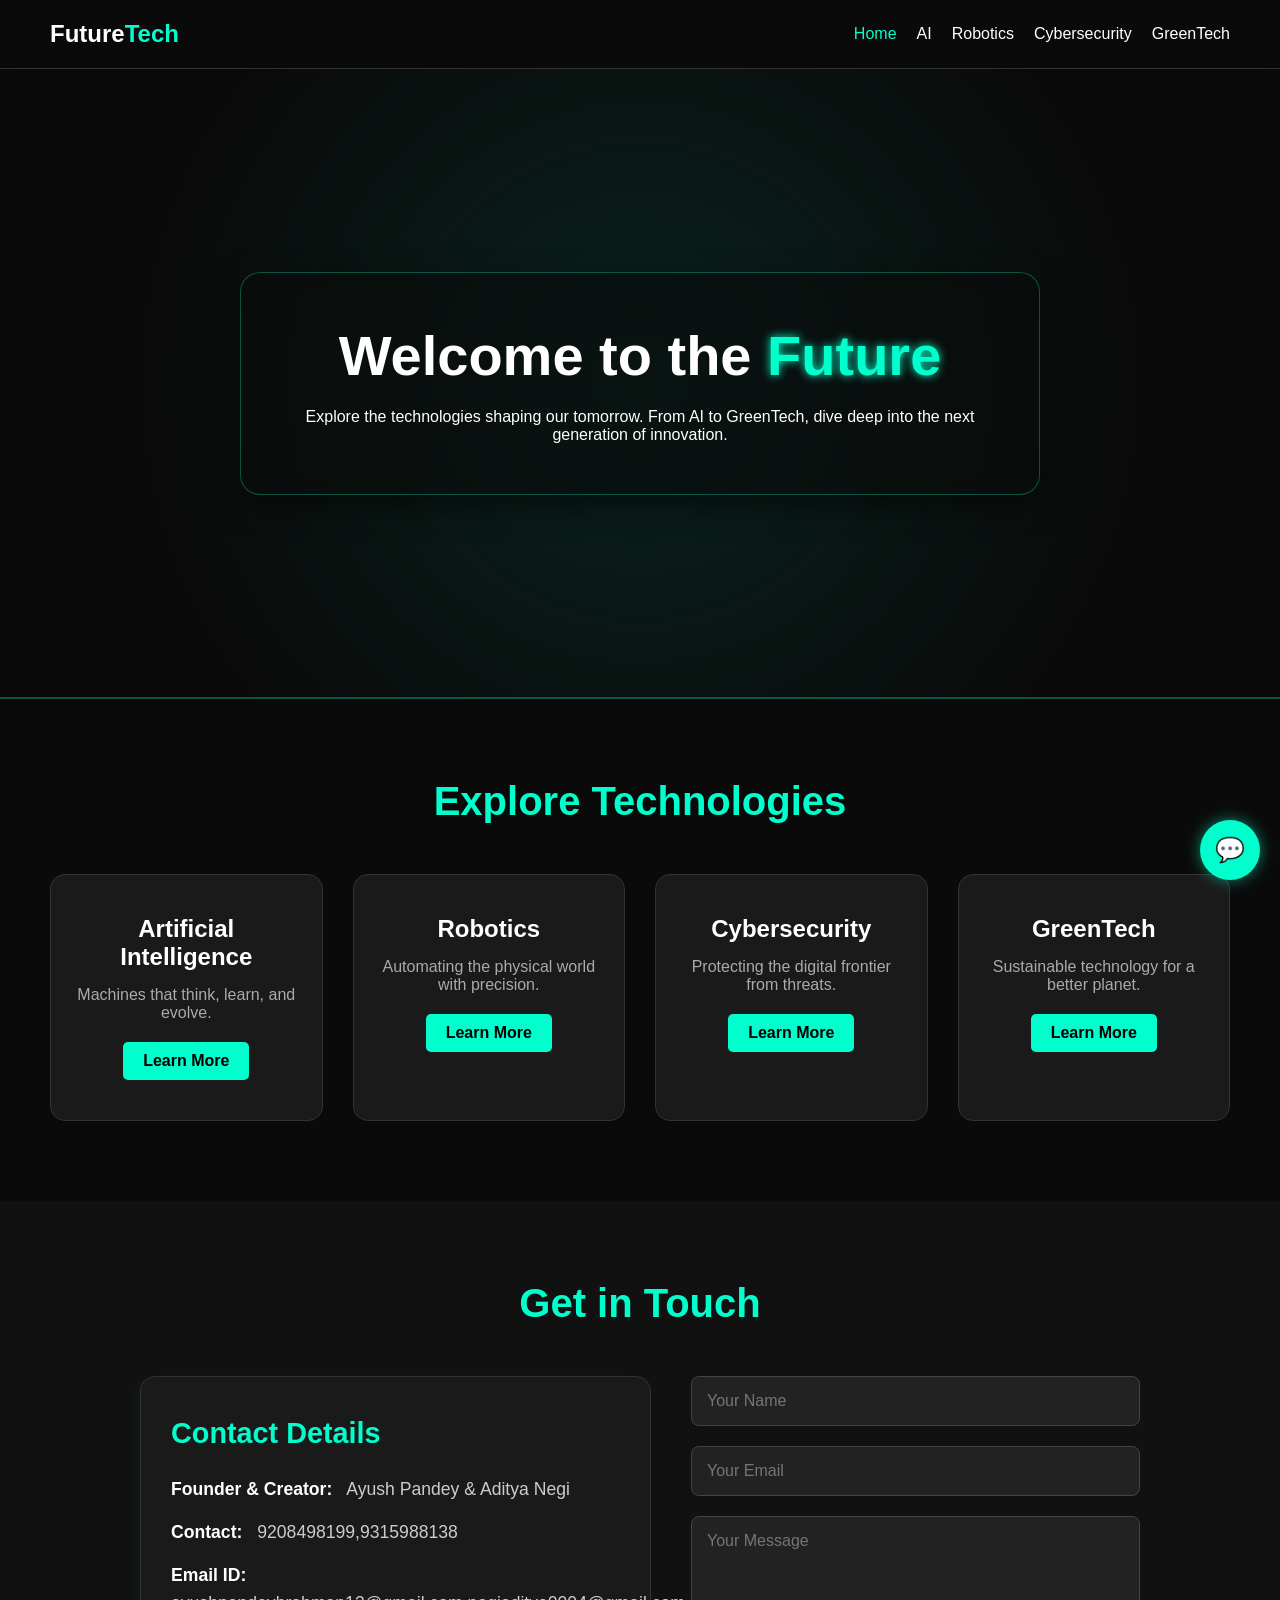
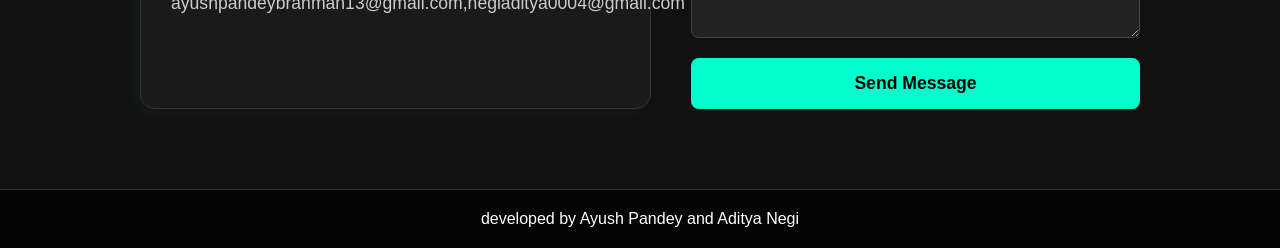
<file: index.html>
<!DOCTYPE html>
<html lang="en">
<head>
    <meta charset="UTF-8">
    <meta name="viewport" content="width=device-width, initial-scale=1.0">
    <title>Future Tech | Home</title>
    <link rel="stylesheet" href="style.css">
</head>
<body>

    <nav>
        <div class="logo">Future<span>Tech</span></div>
        <ul class="nav-links">
            <li><a href="index.html" class="active">Home</a></li>
            <li><a href="ai.html">AI</a></li>
            <li><a href="robotics.html">Robotics</a></li>
            <li><a href="cybersecurity.html">Cybersecurity</a></li>
            <li><a href="greentech.html">GreenTech</a></li>
        </ul>
    </nav>

    <main>
        <header class="hero video-hero">
            <video autoplay loop muted playsinline class="bg-video">
                <source src="AI_Bots_and_Futuristic_Cars_Video.mp4" type="video/mp4">
                Your browser does not support the video tag.
            </video>
            
            <div class="hero-content animate-fade floating-3d">
                <h1>Welcome to the <span class="highlight">Future</span></h1>
                <p>Explore the technologies shaping our tomorrow. From AI to GreenTech, dive deep into the next generation of innovation.</p>
            </div>
        </header>

        <section class="tech-section">
            <h2 class="section-title">Explore Technologies</h2>
            <div class="grid-container">
                <div class="card" onclick="location.href='ai.html'">
                    <h3>Artificial Intelligence</h3>
                    <p>Machines that think, learn, and evolve.</p>
                    <span class="btn">Learn More</span>
                </div>
                <div class="card" onclick="location.href='robotics.html'">
                    <h3>Robotics</h3>
                    <p>Automating the physical world with precision.</p>
                    <span class="btn">Learn More</span>
                </div>
                <div class="card" onclick="location.href='cybersecurity.html'">
                    <h3>Cybersecurity</h3>
                    <p>Protecting the digital frontier from threats.</p>
                    <span class="btn">Learn More</span>
                </div>
                <div class="card" onclick="location.href='greentech.html'">
                    <h3>GreenTech</h3>
                    <p>Sustainable technology for a better planet.</p>
                    <span class="btn">Learn More</span>
                </div>
            </div>
        </section>

        <section class="contact-section">
            <h2 class="section-title">Get in Touch</h2>
            <div class="contact-container animate-fade">
                
                <div class="contact-info">
                    <h3>Contact Details</h3>
                    <p><strong>Founder & Creator:</strong> Ayush Pandey & Aditya Negi</p>
                    <p><strong>Contact:</strong> 9208498199,9315988138</p>
                    <p><strong>Email ID:</strong> ayushpandeybrahman13@gmail.com,negiaditya0004@gmail.com</p>
                </div>

                <form class="contact-form" action="https://formsubmit.co/ayushpandeybrahman13@gmail.com" method="POST">
                    <input type="hidden" name="_captcha" value="false">
                    <input type="hidden" name="_subject" value="New Submission on Future Tech Portfolio!">
                    
                    <input type="text" name="name" placeholder="Your Name" required>
                    <input type="email" name="email" placeholder="Your Email" required>
                    <textarea name="message" rows="5" placeholder="Your Message" required></textarea>
                    <button type="submit">Send Message</button>
                </form>

            </div>
        </section>
    </main>

    <div class="chatbot-container">
        <button class="chat-toggle" id="chatToggle">💬</button>
        <div class="chat-box" id="chatBox">
            <div class="chat-header">TechBot 🤖</div>
            <div class="chat-body" id="chatBody">
                <p class="bot-msg">Hi! How can I help you with Future Tech today?</p>
            </div>
            <div class="chat-input">
                <input type="text" id="userInput" placeholder="Type a message...">
                <button id="sendBtn">Send</button>
            </div>
        </div>
    </div>

    <footer>
        <p>developed by Ayush Pandey and Aditya Negi</p>
    </footer>

    <script src="script.js"></script>
</body>
</html>
</file>
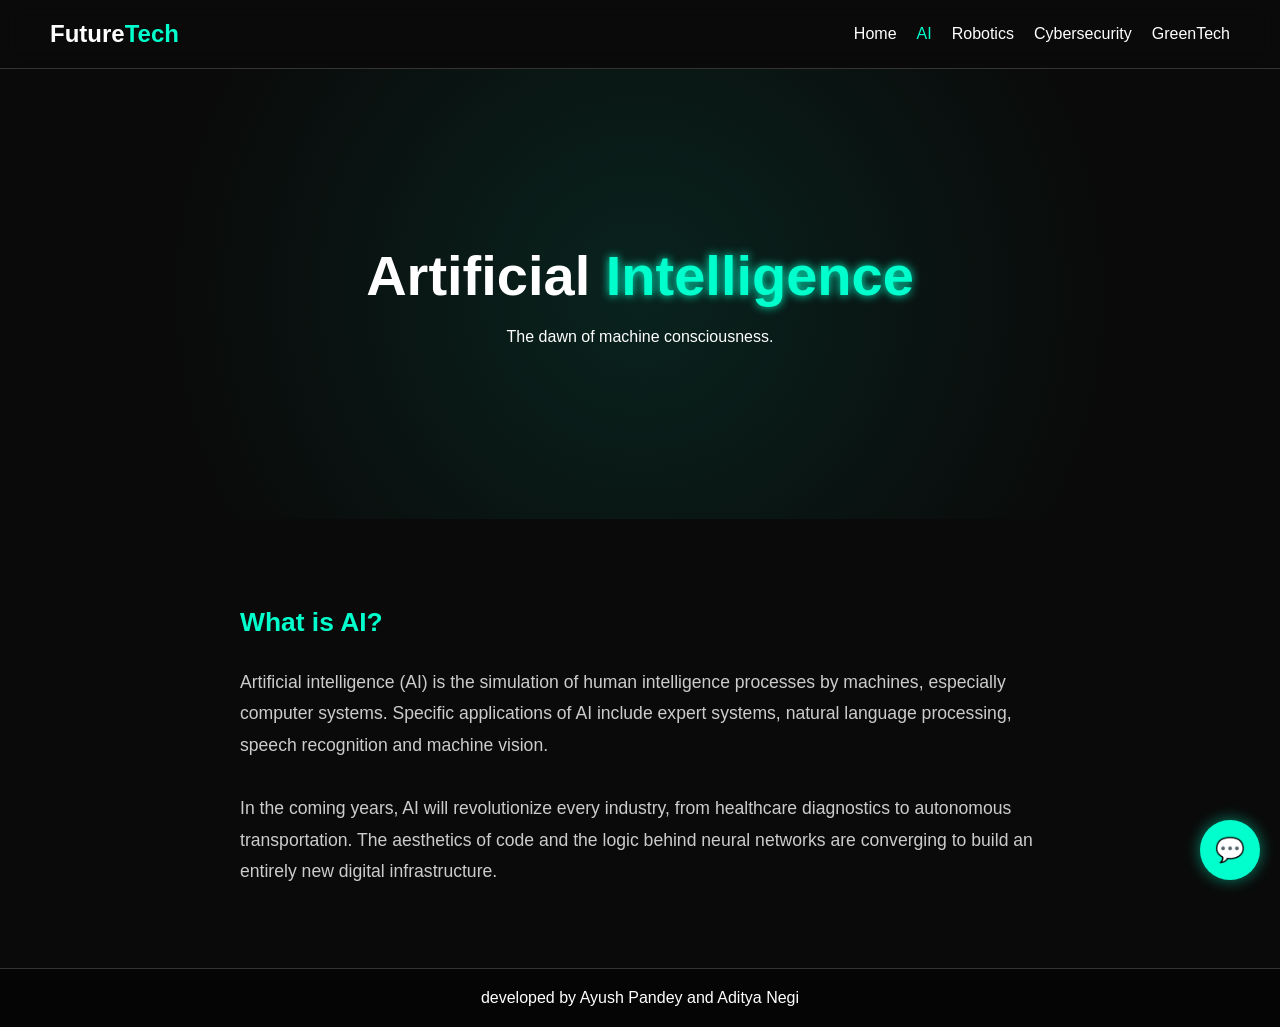
<file: ai.html>
<!DOCTYPE html>
<html lang="en">
<head>
    <meta charset="UTF-8">
    <meta name="viewport" content="width=device-width, initial-scale=1.0">
    <title>Future Tech | AI</title>
    <link rel="stylesheet" href="style.css">
</head>
<body>

    <nav>
        <div class="logo">Future<span>Tech</span></div>
        <ul class="nav-links">
            <li><a href="index.html">Home</a></li>
            <li><a href="ai.html" class="active">AI</a></li>
            <li><a href="robotics.html">Robotics</a></li>
            <li><a href="cybersecurity.html">Cybersecurity</a></li>
            <li><a href="greentech.html">GreenTech</a></li>
        </ul>
    </nav>

    <main>
        <header class="hero">
            <div class="hero-content animate-fade">
                <h1>Artificial <span class="highlight">Intelligence</span></h1>
                <p>The dawn of machine consciousness.</p>
            </div>
        </header>

        <section class="tech-section animate-fade">
            <div class="details-container">
                <h2>What is AI?</h2>
                <p>Artificial intelligence (AI) is the simulation of human intelligence processes by machines, especially computer systems. Specific applications of AI include expert systems, natural language processing, speech recognition and machine vision.</p>
                <br>
                <p>In the coming years, AI will revolutionize every industry, from healthcare diagnostics to autonomous transportation. The aesthetics of code and the logic behind neural networks are converging to build an entirely new digital infrastructure.</p>
            </div>
        </section>
    </main>

    <div class="chatbot-container">
        <button class="chat-toggle" id="chatToggle">💬</button>
        <div class="chat-box" id="chatBox">
            <div class="chat-header">TechBot 🤖</div>
            <div class="chat-body" id="chatBody">
                <p class="bot-msg">Hi! Ready to dive into AI?</p>
            </div>
            <div class="chat-input">
                <input type="text" id="userInput" placeholder="Type a message...">
                <button id="sendBtn">Send</button>
            </div>
        </div>
    </div>

    <footer>
        <p>developed by Ayush Pandey and Aditya Negi</p>
    </footer>

    <script src="script.js"></script>
</body>
</html>
</file>
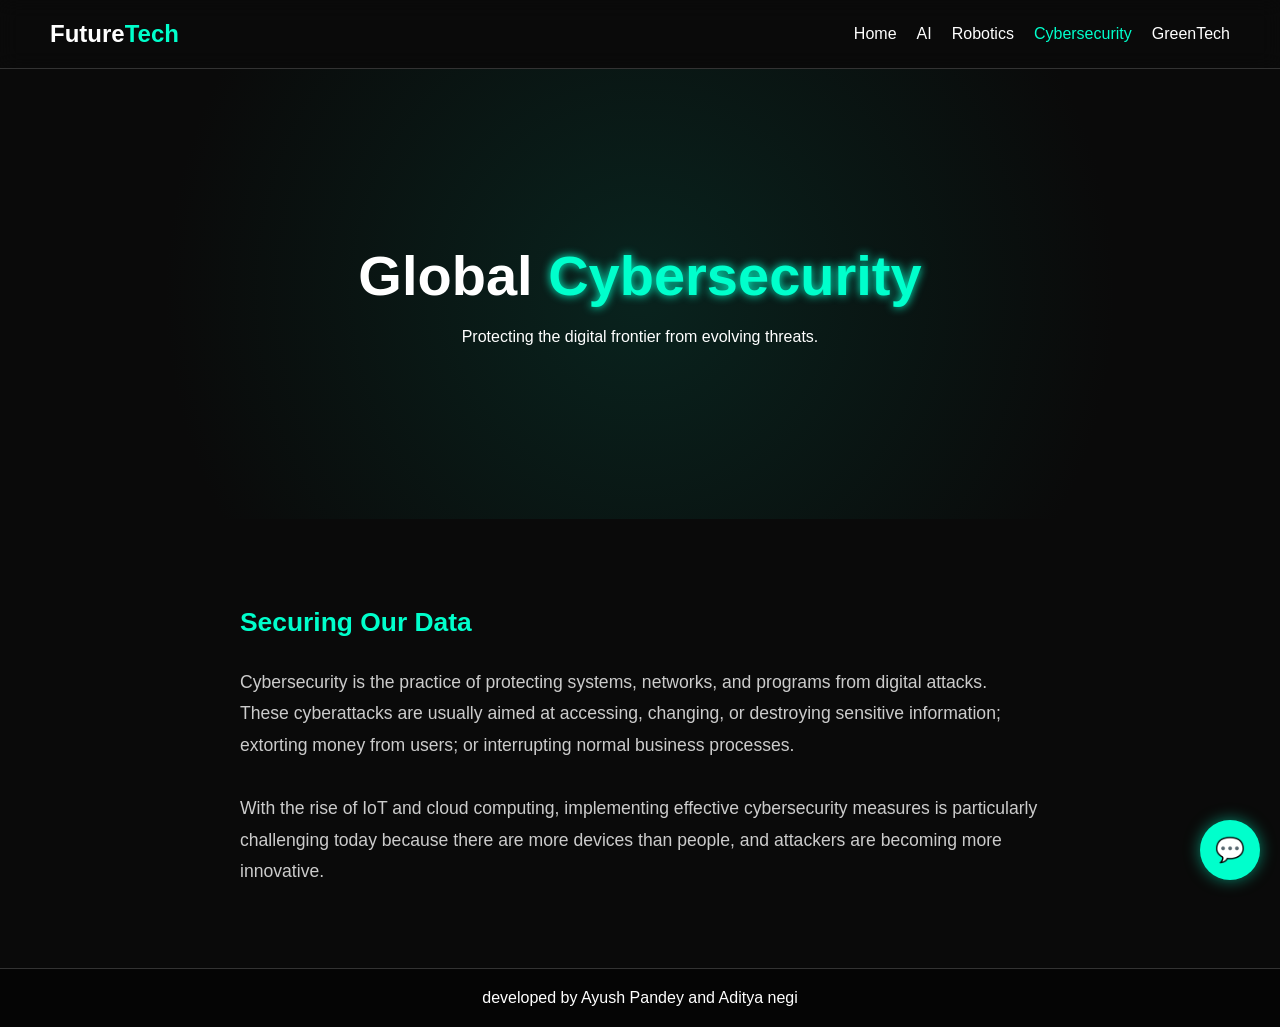
<file: cybersecurity.html>
<!DOCTYPE html>
<html lang="en">
<head>
    <meta charset="UTF-8">
    <meta name="viewport" content="width=device-width, initial-scale=1.0">
    <title>Future Tech | Cybersecurity</title>
    <link rel="stylesheet" href="style.css">
</head>
<body>

    <nav>
        <div class="logo">Future<span>Tech</span></div>
        <ul class="nav-links">
            <li><a href="index.html">Home</a></li>
            <li><a href="ai.html">AI</a></li>
            <li><a href="robotics.html">Robotics</a></li>
            <li><a href="cybersecurity.html" class="active">Cybersecurity</a></li>
            <li><a href="greentech.html">GreenTech</a></li>
        </ul>
    </nav>

    <main>
        <header class="hero">
            <div class="hero-content animate-fade">
                <h1>Global <span class="highlight">Cybersecurity</span></h1>
                <p>Protecting the digital frontier from evolving threats.</p>
            </div>
        </header>

        <section class="tech-section animate-fade">
            <div class="details-container">
                <h2>Securing Our Data</h2>
                <p>Cybersecurity is the practice of protecting systems, networks, and programs from digital attacks. These cyberattacks are usually aimed at accessing, changing, or destroying sensitive information; extorting money from users; or interrupting normal business processes.</p>
                <br>
                <p>With the rise of IoT and cloud computing, implementing effective cybersecurity measures is particularly challenging today because there are more devices than people, and attackers are becoming more innovative.</p>
            </div>
        </section>
    </main>

    <div class="chatbot-container">
        <button class="chat-toggle" id="chatToggle">💬</button>
        <div class="chat-box" id="chatBox">
            <div class="chat-header">TechBot 🤖</div>
            <div class="chat-body" id="chatBody">
                <p class="bot-msg">Hello! Curious about staying secure online?</p>
            </div>
            <div class="chat-input">
                <input type="text" id="userInput" placeholder="Type a message...">
                <button id="sendBtn">Send</button>
            </div>
        </div>
    </div>

    <footer>
        <p>developed by Ayush Pandey and Aditya negi</p>
    </footer>

    <script src="script.js"></script>
</body>
</html>
</file>
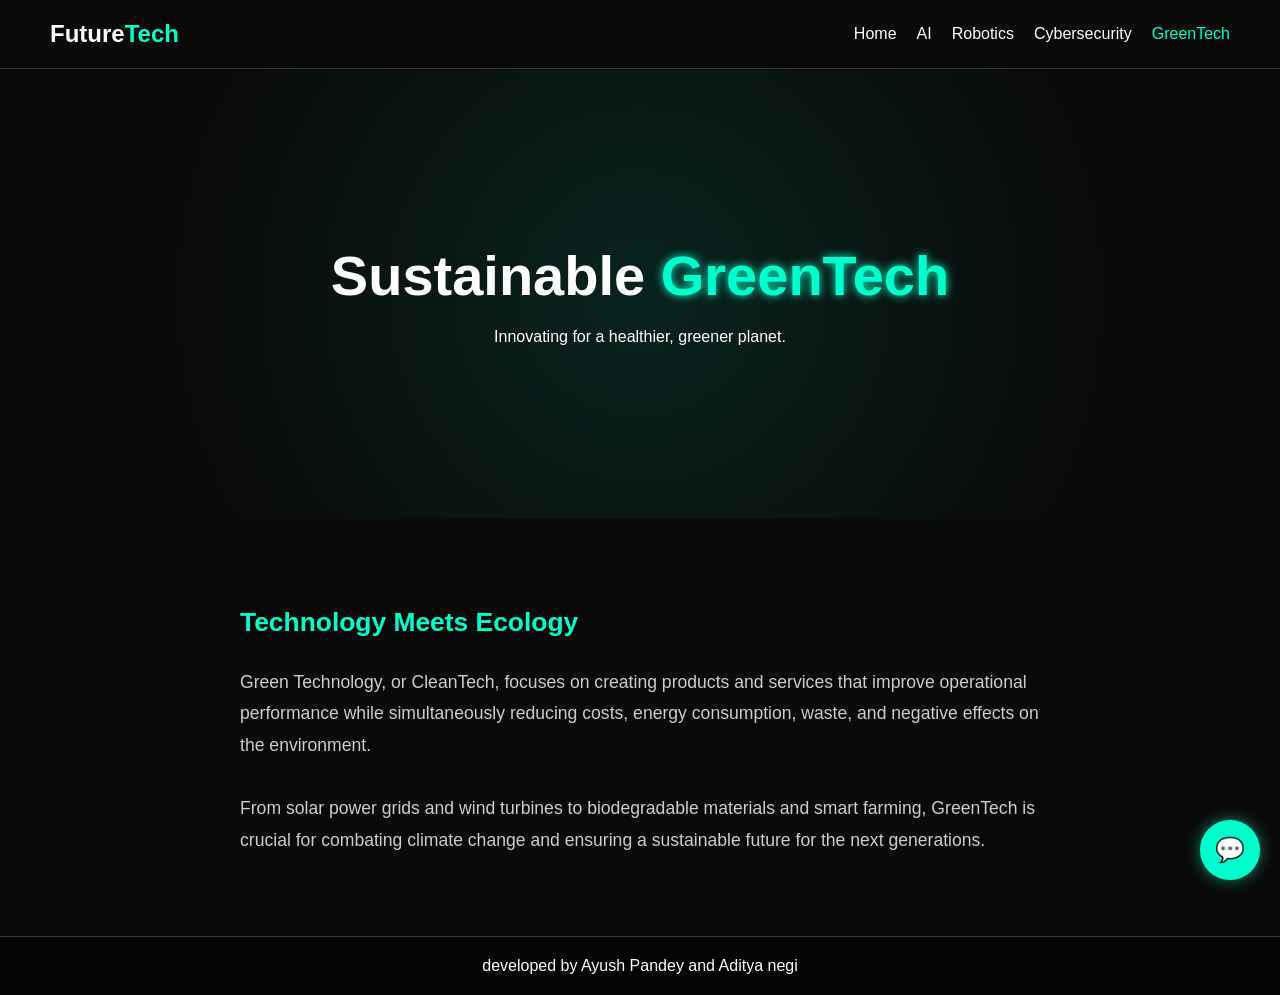
<file: greentech.html>
<!DOCTYPE html>
<html lang="en">
<head>
    <meta charset="UTF-8">
    <meta name="viewport" content="width=device-width, initial-scale=1.0">
    <title>Future Tech | GreenTech</title>
    <link rel="stylesheet" href="style.css">
</head>
<body>

    <nav>
        <div class="logo">Future<span>Tech</span></div>
        <ul class="nav-links">
            <li><a href="index.html">Home</a></li>
            <li><a href="ai.html">AI</a></li>
            <li><a href="robotics.html">Robotics</a></li>
            <li><a href="cybersecurity.html">Cybersecurity</a></li>
            <li><a href="greentech.html" class="active">GreenTech</a></li>
        </ul>
    </nav>

    <main>
        <header class="hero">
            <div class="hero-content animate-fade">
                <h1>Sustainable <span class="highlight">GreenTech</span></h1>
                <p>Innovating for a healthier, greener planet.</p>
            </div>
        </header>

        <section class="tech-section animate-fade">
            <div class="details-container">
                <h2>Technology Meets Ecology</h2>
                <p>Green Technology, or CleanTech, focuses on creating products and services that improve operational performance while simultaneously reducing costs, energy consumption, waste, and negative effects on the environment.</p>
                <br>
                <p>From solar power grids and wind turbines to biodegradable materials and smart farming, GreenTech is crucial for combating climate change and ensuring a sustainable future for the next generations.</p>
            </div>
        </section>
    </main>

    <div class="chatbot-container">
        <button class="chat-toggle" id="chatToggle">💬</button>
        <div class="chat-box" id="chatBox">
            <div class="chat-header">TechBot 🤖</div>
            <div class="chat-body" id="chatBody">
                <p class="bot-msg">Hi! Let's talk about saving the planet with GreenTech!</p>
            </div>
            <div class="chat-input">
                <input type="text" id="userInput" placeholder="Type a message...">
                <button id="sendBtn">Send</button>
            </div>
        </div>
    </div>

    <footer>
        <p>developed by Ayush Pandey and Aditya negi</p>
    </footer>

    <script src="script.js"></script>
</body>
</html>
</file>
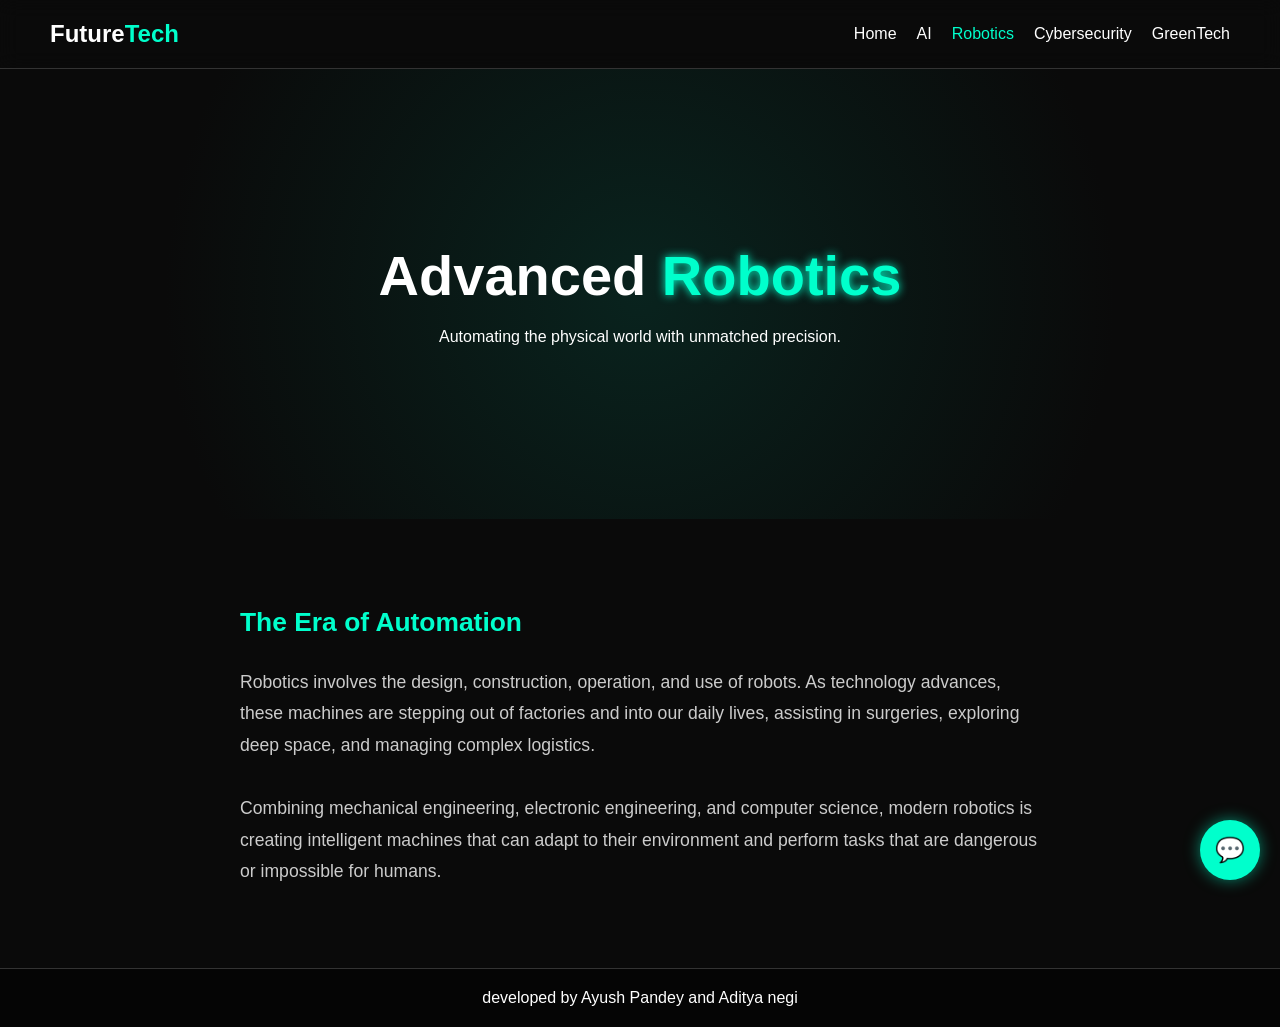
<file: robotics.html>
<!DOCTYPE html>
<html lang="en">
<head>
    <meta charset="UTF-8">
    <meta name="viewport" content="width=device-width, initial-scale=1.0">
    <title>Future Tech | Robotics</title>
    <link rel="stylesheet" href="style.css">
</head>
<body>

    <nav>
        <div class="logo">Future<span>Tech</span></div>
        <ul class="nav-links">
            <li><a href="index.html">Home</a></li>
            <li><a href="ai.html">AI</a></li>
            <li><a href="robotics.html" class="active">Robotics</a></li>
            <li><a href="cybersecurity.html">Cybersecurity</a></li>
            <li><a href="greentech.html">GreenTech</a></li>
        </ul>
    </nav>

    <main>
        <header class="hero">
            <div class="hero-content animate-fade">
                <h1>Advanced <span class="highlight">Robotics</span></h1>
                <p>Automating the physical world with unmatched precision.</p>
            </div>
        </header>

        <section class="tech-section animate-fade">
            <div class="details-container">
                <h2>The Era of Automation</h2>
                <p>Robotics involves the design, construction, operation, and use of robots. As technology advances, these machines are stepping out of factories and into our daily lives, assisting in surgeries, exploring deep space, and managing complex logistics.</p>
                <br>
                <p>Combining mechanical engineering, electronic engineering, and computer science, modern robotics is creating intelligent machines that can adapt to their environment and perform tasks that are dangerous or impossible for humans.</p>
            </div>
        </section>
    </main>

    <div class="chatbot-container">
        <button class="chat-toggle" id="chatToggle">💬</button>
        <div class="chat-box" id="chatBox">
            <div class="chat-header">TechBot 🤖</div>
            <div class="chat-body" id="chatBody">
                <p class="bot-msg">Hi! Need any info on our Robotics division?</p>
            </div>
            <div class="chat-input">
                <input type="text" id="userInput" placeholder="Type a message...">
                <button id="sendBtn">Send</button>
            </div>
        </div>
    </div>

    <footer>
        <p>developed by Ayush Pandey and Aditya negi</p>
    </footer>

    <script src="script.js"></script>
</body>
</html>
</file>
<file: style.css>
/* Base Styles & Flexbox Layout for Footer */
* {
    margin: 0;
    padding: 0;
    box-sizing: border-box;
    font-family: 'Segoe UI', Tahoma, Geneva, Verdana, sans-serif;
}

body {
    background-color: #0a0a0a;
    color: #fff;
    overflow-x: hidden;
    display: flex;
    flex-direction: column;
    min-height: 100vh;
}

main {
    flex: 1;
}

/* Navigation */
nav {
    display: flex;
    justify-content: space-between;
    align-items: center;
    padding: 20px 50px;
    background: rgba(10, 10, 10, 0.9);
    position: sticky;
    top: 0;
    z-index: 100;
    backdrop-filter: blur(10px);
    border-bottom: 1px solid #333;
}

.logo {
    font-size: 24px;
    font-weight: bold;
}

.logo span {
    color: #00ffcc;
}

.nav-links {
    list-style: none;
    display: flex;
    gap: 20px;
}

.nav-links a {
    color: #fff;
    text-decoration: none;
    transition: color 0.3s;
}

.nav-links a:hover, .nav-links a.active {
    color: #00ffcc;
}

/* Hero Section */
.hero {
    min-height: 50vh;
    display: flex;
    justify-content: center;
    align-items: center;
    text-align: center;
    background: radial-gradient(circle, rgba(0,255,204,0.1) 0%, rgba(10,10,10,1) 70%);
    padding: 40px 20px;
}

.hero h1 {
    font-size: 3.5rem;
    margin-bottom: 20px;
}

.highlight {
    color: #00ffcc;
    text-shadow: 0 0 10px #00ffcc;
}

/* Fixed Animation to ensure visibility */
.animate-fade {
    animation: fadeIn 1.5s ease-in-out forwards;
}

/* Tech Grid with 3D Animation */
.tech-section {
    padding: 80px 50px;
    text-align: center;
}

.section-title {
    font-size: 2.5rem;
    margin-bottom: 50px;
    color: #00ffcc;
}

.grid-container {
    display: grid;
    grid-template-columns: repeat(auto-fit, minmax(250px, 1fr));
    gap: 30px;
    perspective: 1000px;
}

.card {
    background: #1a1a1a;
    padding: 40px 20px;
    border-radius: 15px;
    border: 1px solid #333;
    cursor: pointer;
    transition: transform 0.5s ease, box-shadow 0.5s ease;
    transform-style: preserve-3d;
}

.card:hover {
    transform: rotateX(10deg) rotateY(-10deg) scale(1.05);
    box-shadow: -10px 10px 20px rgba(0, 255, 204, 0.2);
    border-color: #00ffcc;
}

.card h3 {
    margin-bottom: 15px;
    font-size: 1.5rem;
}

.card p {
    margin-bottom: 20px;
    color: #aaa;
}

.btn {
    display: inline-block;
    padding: 10px 20px;
    background: #00ffcc;
    color: #000;
    border-radius: 5px;
    font-weight: bold;
}

/* Details Section (for sub-pages) */
.details-container {
    max-width: 800px;
    margin: 0 auto;
    text-align: left;
    line-height: 1.8;
    color: #ccc;
    font-size: 1.1rem;
}

.details-container h2 {
    color: #00ffcc;
    margin-bottom: 20px;
}

/* Updated Contact Section */
.contact-section {
    padding: 80px 50px;
    background: #111;
    text-align: center;
}

.contact-container {
    display: flex;
    flex-wrap: wrap;
    justify-content: center;
    gap: 40px;
    max-width: 1000px;
    margin: 0 auto;
    text-align: left;
}

.contact-info {
    background: #1a1a1a;
    padding: 40px 30px;
    border-radius: 15px;
    border: 1px solid #333;
    flex: 1;
    min-width: 300px;
    box-shadow: -5px 5px 15px rgba(0, 255, 204, 0.05);
    transition: transform 0.3s ease;
}

.contact-info:hover {
    transform: translateY(-5px);
    border-color: #00ffcc;
}

.contact-info h3 {
    color: #00ffcc;
    margin-bottom: 25px;
    font-size: 1.8rem;
}

.contact-info p {
    font-size: 1.1rem;
    margin-bottom: 15px;
    color: #ccc;
    line-height: 1.6;
}

.contact-info strong {
    color: #fff;
    margin-right: 10px;
}

.contact-form {
    flex: 1;
    min-width: 300px;
    display: flex;
    flex-direction: column;
    gap: 20px;
}

.contact-form input, .contact-form textarea {
    padding: 15px;
    background: #222;
    border: 1px solid #444;
    color: #fff;
    border-radius: 8px;
    font-size: 1rem;
    transition: border-color 0.3s;
}

.contact-form input:focus, .contact-form textarea:focus {
    outline: none;
    border-color: #00ffcc;
}

.contact-form button {
    padding: 15px;
    background: #00ffcc;
    color: #000;
    border: none;
    border-radius: 8px;
    font-weight: bold;
    font-size: 1.1rem;
    cursor: pointer;
    transition: all 0.3s ease;
}

.contact-form button:hover {
    background: #fff;
    box-shadow: 0 0 15px rgba(0, 255, 204, 0.6);
}

/* Chatbot */
.chatbot-container {
    position: fixed;
    bottom: 20px;
    right: 20px;
    z-index: 1000;
}

.chat-toggle {
    width: 60px;
    height: 60px;
    border-radius: 50%;
    background: #00ffcc;
    border: none;
    font-size: 24px;
    cursor: pointer;
    box-shadow: 0 0 15px rgba(0,255,204,0.5);
    transition: transform 0.3s;
}

.chat-toggle:hover {
    transform: scale(1.1);
}

.chat-box {
    display: none;
    position: absolute;
    bottom: 80px;
    right: 0;
    width: 300px;
    background: #1a1a1a;
    border: 1px solid #333;
    border-radius: 10px;
    overflow: hidden;
}

.chat-header {
    background: #00ffcc;
    color: #000;
    padding: 15px;
    font-weight: bold;
    text-align: center;
}

.chat-body {
    height: 250px;
    padding: 15px;
    overflow-y: auto;
    display: flex;
    flex-direction: column;
    gap: 10px;
}

.bot-msg, .user-msg {
    padding: 10px;
    border-radius: 10px;
    max-width: 80%;
    font-size: 14px;
}

.bot-msg {
    background: #333;
    align-self: flex-start;
}

.user-msg {
    background: #00ffcc;
    color: #000;
    align-self: flex-end;
}

.chat-input {
    display: flex;
    border-top: 1px solid #333;
}

.chat-input input {
    flex: 1;
    padding: 10px;
    border: none;
    background: #111;
    color: #fff;
    outline: none;
}

.chat-input button {
    padding: 10px 15px;
    background: #00ffcc;
    border: none;
    cursor: pointer;
    font-weight: bold;
}

/* Footer */
footer {
    text-align: center;
    padding: 20px;
    background: #050505;
    border-top: 1px solid #333;
    width: 100%;
}

/* Keyframes */
@keyframes fadeIn {
    from { opacity: 0; transform: translateY(20px); }
    to { opacity: 1; transform: translateY(0); }
}

/* =========================================
   NEW VIDEO HERO & 3D ANIMATION STYLES
   ========================================= */

/* Video Hero Section */
.video-hero {
    position: relative;
    overflow: hidden;
    display: flex;
    justify-content: center;
    align-items: center;
    min-height: 70vh;
    padding: 40px 20px;
    border-bottom: 2px solid rgba(0, 255, 204, 0.3);
}

/* Background Video Positioning */
.bg-video {
    position: absolute;
    top: 50%;
    left: 50%;
    min-width: 100%;
    min-height: 100%;
    width: auto;
    height: auto;
    transform: translate(-50%, -50%);
    z-index: -1; 
    opacity: 0.5; 
    object-fit: cover;
}

/* Glassmorphism Effect for Hero Text */
.video-hero .hero-content {
    background: rgba(10, 10, 10, 0.6);
    padding: 50px;
    border-radius: 20px;
    border: 1px solid rgba(0, 255, 204, 0.3);
    backdrop-filter: blur(8px); 
    z-index: 1;
    max-width: 800px;
    box-shadow: 0 10px 30px rgba(0, 0, 0, 0.5);
}

/* Continuous 3D Floating Animation */
.floating-3d {
    animation: float3d 6s ease-in-out infinite;
    transform-style: preserve-3d;
}

@keyframes float3d {
    0% { 
        transform: translateY(0px) rotateX(0deg) rotateY(0deg); 
    }
    50% { 
        transform: translateY(-15px) rotateX(5deg) rotateY(5deg); 
        box-shadow: -10px 20px 30px rgba(0, 255, 204, 0.2); 
    }
    100% { 
        transform: translateY(0px) rotateX(0deg) rotateY(0deg); 
    }
}
</file>
